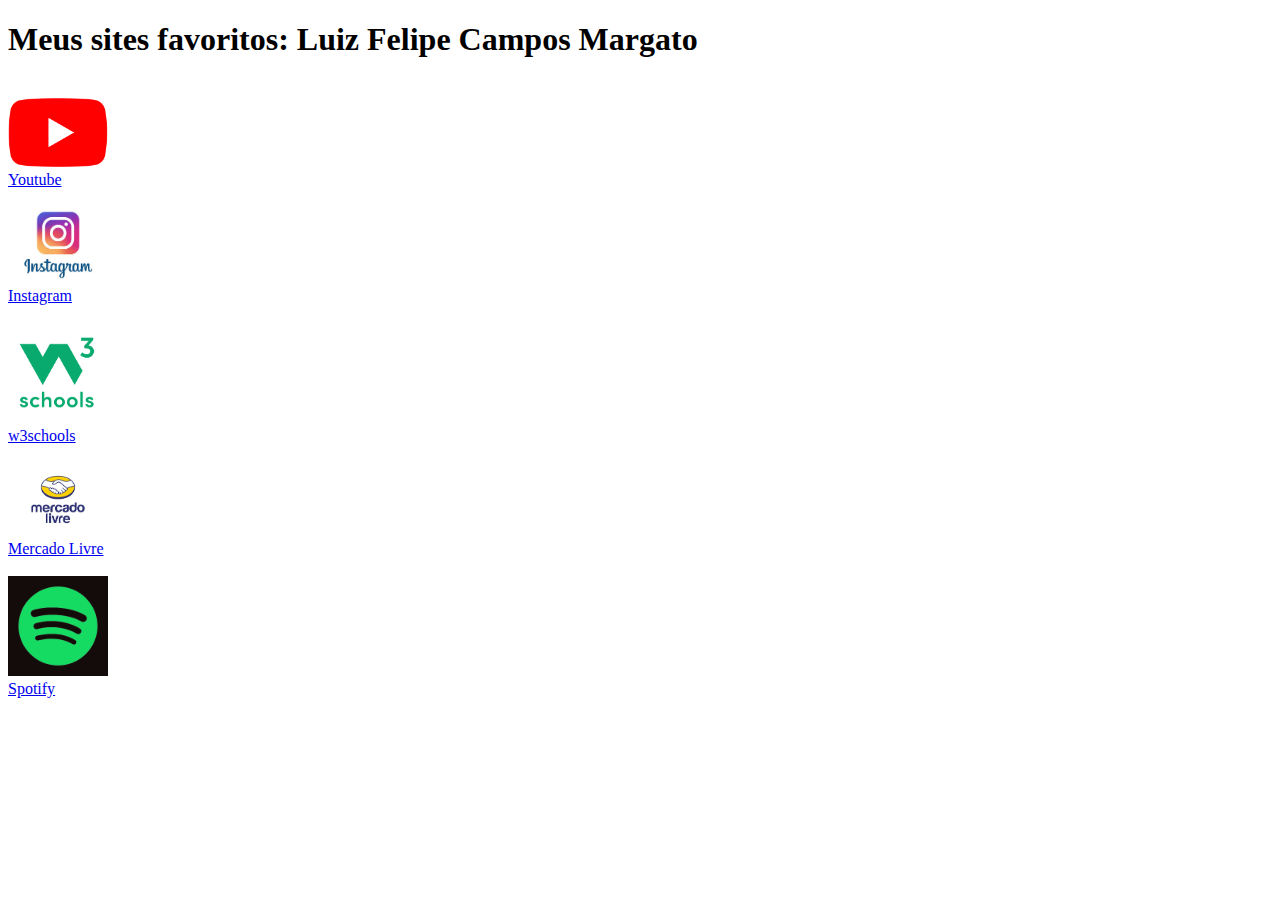
<file: HTML/ag12/index.html>
<!DOCTYPE html>
<html lang="pt-BR">
<head>
    <meta charset="UTF-8">
    <meta name="viewport" content="width=device-width, initial-scale=1.0">
    <title>Meus sites favoritos</title>
</head>
<body>
    <h1>Meus sites favoritos: Luiz Felipe Campos Margato</h1><br>

    <img src="/HTML/ag12/youtubelogo.png" alt="Logo do Youtube" width="100" ><br>
    <a href="https://www.youtube.com">Youtube</a><br><br>

    <img src="/HTML/ag12/Instagram.jpeg" alt="Logo Instagram" width="100"><br>
    <a href="https://www.instagram.com">Instagram</a><br><br>

    <img src="/HTML/ag12/w3schools.png" alt="Logo w3schools" width="100"><br>
    <a href="https://www.w3schools.com/">w3schools</a><br><br>

    <img src="/HTML/ag12/mercadoLivre.png" alt="Logo mercadoLivre" width="100"><br>
    <a href="https://www.mercadolivre.com.br/">Mercado Livre</a><br><br>

    <img src="/HTML/ag12/Spotify.png" alt="Logo Spotify" width="100"><br>
    <a href="https://open.spotify.com/intl-pt/">Spotify</a><br><br>
    
</body>
</html>
</file>
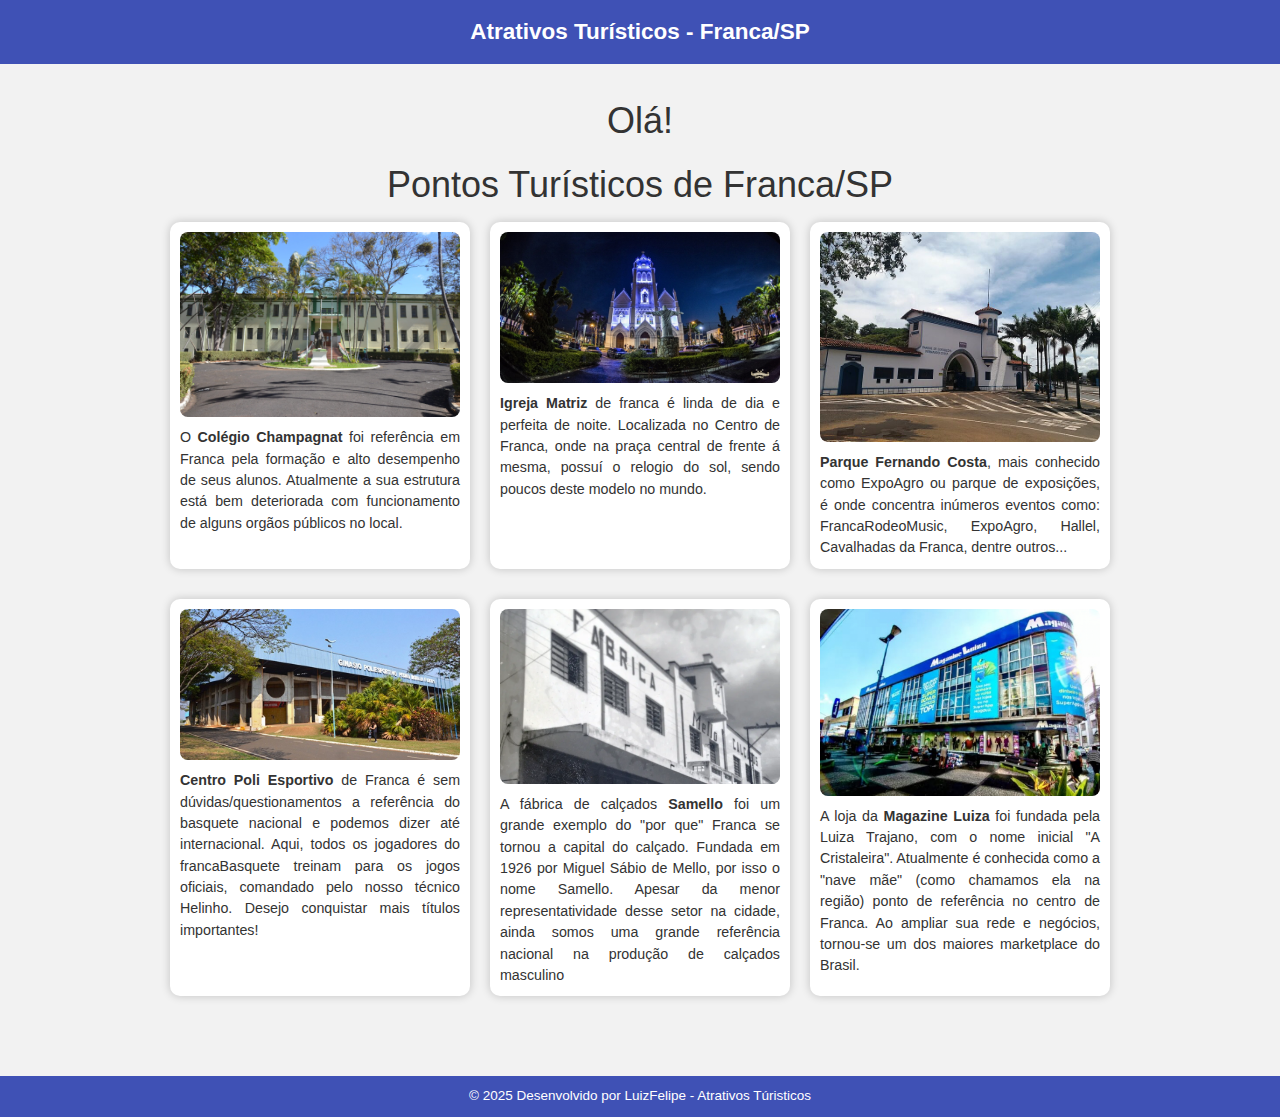
<file: HTML/LuizFelipe_Ag14_DS_I/index.html>
<!DOCTYPE html>
<html lang="pt-BR">
<head>
    <meta charset="UTF-8">
    <meta name="viewport" content="width=device-width, initial-scale=1.0">
    <title>Atrativos Turísticos - Franca/SP</title>
    <link rel="stylesheet" href="http://www.w3schools.com/w3css/4/w3.css">
    <link rel="icon" type="image/jpg" href="francaIconSite.jpg">
    <link rel="stylesheet" href="style.css">
</head>
<body>
    <header>
        <p>Atrativos Turísticos - Franca/SP</p>
    </header>


    <main>
        <div class="w3-conteiner">
            <div class="w3-spin w3-center">
                <h1>Olá!</h1>
            </div>
            <h1 class="w3-center w3-animate-bottom">Pontos Turísticos de Franca/SP</h1>
        </div>


        <section class="Column1">
            <div class="champagnat">
                <img src="imgs/Colegio-Champagnat.jpg" alt="imagem do Colégio champagnat">
                <p>O <strong>Colégio Champagnat</strong> foi referência em Franca pela formação e alto desempenho de seus alunos. Atualmente a sua estrutura está bem deteriorada com funcionamento de alguns orgãos públicos no local.</p>
            </div>
            <div class="matriz">
                <img src="imgs/MatrizFranca.jpg" alt="Igreja Matriz de Franca">
                <p><strong>Igreja Matriz</strong> de franca é linda de dia e perfeita de noite. Localizada no Centro de Franca, onde na praça central de frente á mesma, possuí o relogio do sol, sendo poucos deste modelo no mundo.</p>
            </div>
            <div class="parquefernandocosta">
                <img src="imgs/ParqueFernandoCosta.jpg" alt="Parque Fernando Costa / ExpoAgro">
                <p><strong>Parque Fernando Costa</strong>, mais conhecido como ExpoAgro ou parque de exposições, é onde concentra inúmeros eventos como: FrancaRodeoMusic, ExpoAgro, Hallel, Cavalhadas da Franca, dentre outros...</p>
            </div>
        </section>

        <section class="Column2">
            <div class="poli">
                <img src="imgs/PoliFranca.jpg" alt="PoliEsportivo Franca">
                <p><strong>Centro Poli Esportivo</strong> de Franca é sem dúvidas/questionamentos a referência do basquete nacional e podemos dizer até internacional. Aqui, todos os jogadores do francaBasquete treinam para os jogos oficiais, comandado pelo nosso técnico Helinho. Desejo conquistar mais títulos importantes!</p>
            </div>
            <div class="samello">
                <img src="imgs/SamelloAntiga.webp" alt="Antiga Fábrica de calçados Samello">
                <p>A fábrica de calçados <strong>Samello</strong> foi um grande exemplo do "por que" Franca se tornou a capital do calçado. Fundada em 1926 por Miguel Sábio de Mello, por isso o nome Samello. Apesar da menor representatividade desse setor na cidade, ainda somos uma grande referência nacional na produção de calçados masculino</p>
            </div>
            <div class="magalu">
                <img src="imgs/magulu.jpg" alt="Magalu Centro de Franca">
                <p>A loja da <strong>Magazine Luiza</strong> foi fundada pela Luiza Trajano, com o nome inicial "A Cristaleira". Atualmente é conhecida como a "nave mãe" (como chamamos ela na região) ponto de referência no centro de Franca. Ao ampliar sua rede e negócios, tornou-se um dos maiores marketplace do Brasil.</p>
            </div>
        </section>
    </main>


    <footer>
        &copy; 2025 Desenvolvido por LuizFelipe - Atrativos Túristicos
    </footer>
</body>
</html>
</file>
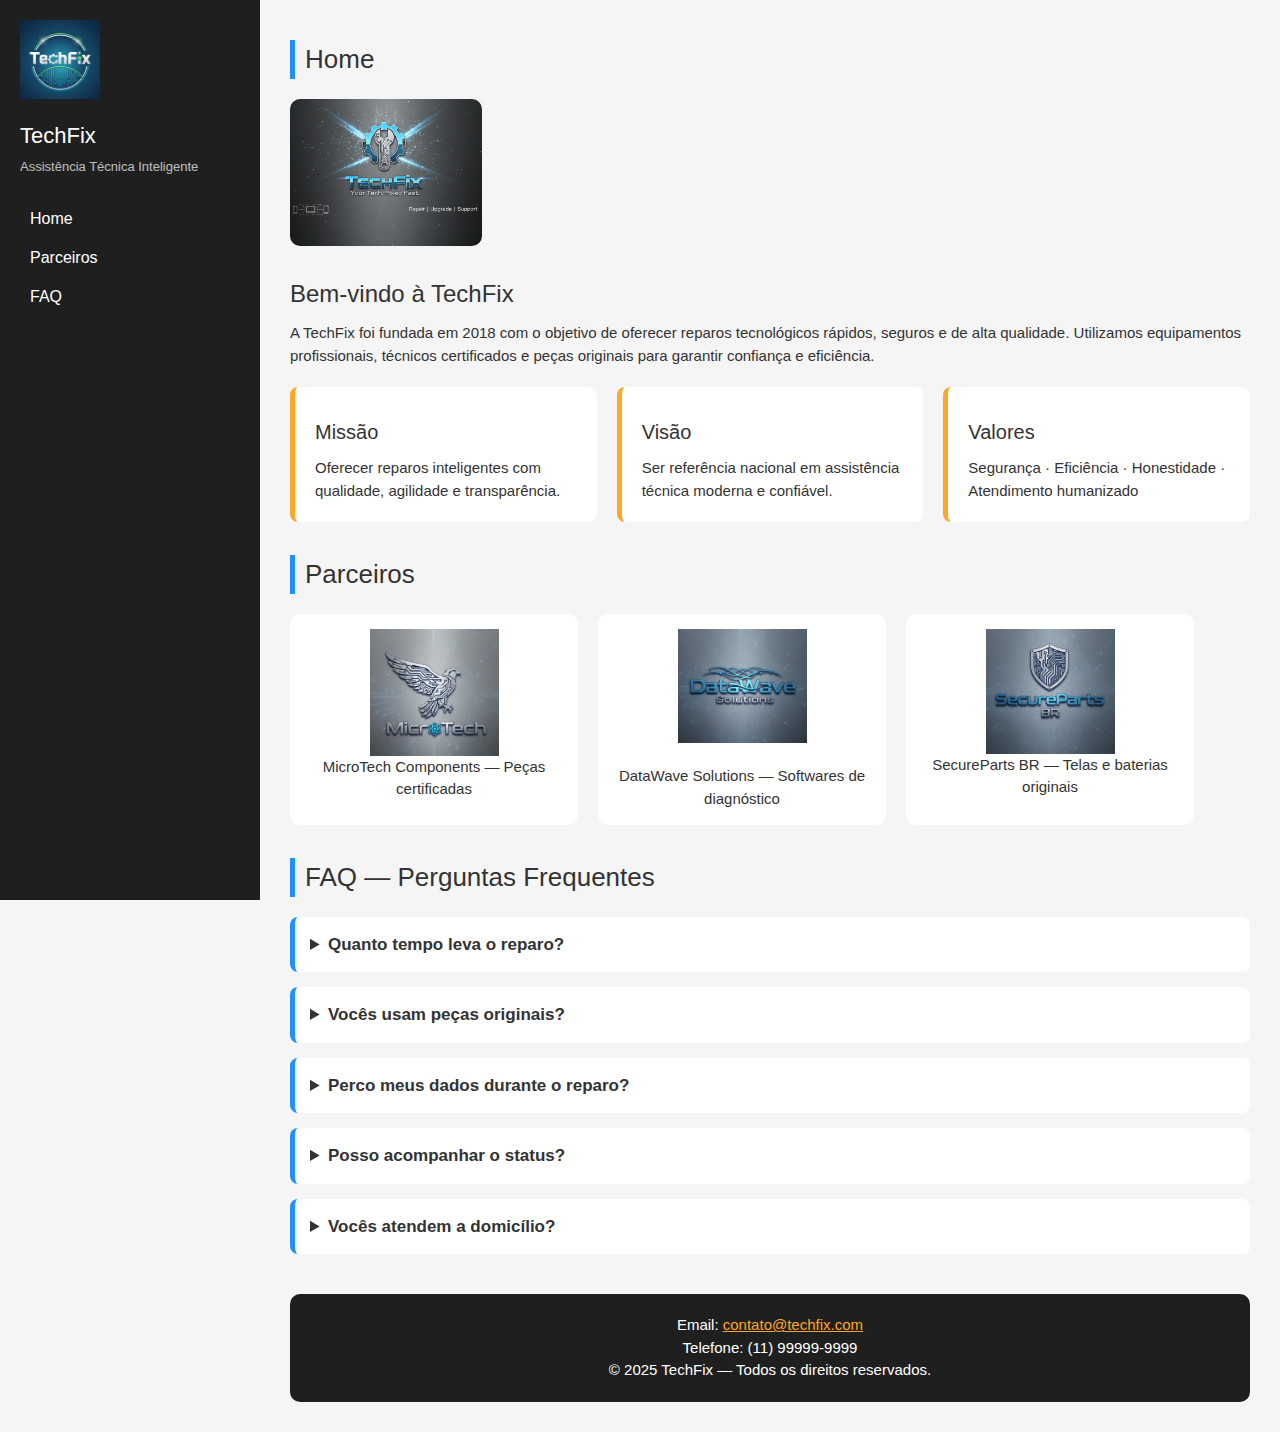
<file: HTML/TechFix - LuizF_Ag15_DS_I/index.html>
<!DOCTYPE html>
<html lang="pt-BR">
  <head>
    <meta charset="UTF-8" />
    <meta name="viewport" content="width=device-width, initial-scale=1.0" />
    <link rel="stylesheet" href="https://www.w3schools.com/w3css/4/w3.css" />
    <title>TechFix - Assistência Técnica Inteligente</title>
    <link rel="icon" type="image/png" href="IMG/logomarca.png" />
    <link rel="stylesheet" href="css/style.css" />
  </head>
  <body>
    <aside class="sidebar">
      <div class="logo-area">
        <img src="IMG/logomarca.png" alt="Logo TechFix" />
        <h1>TechFix</h1>
        <p class="slogan">Assistência Técnica Inteligente</p>
      </div>

      <nav class="menu">
        <a href="#home"><i class="fa-solid fa-house"></i> Home</a>
        <a href="#parceiros"><i class="fa-solid fa-handshake"></i> Parceiros</a>
        <a href="#faq"><i class="fa-solid fa-circle-question"></i> FAQ</a>
      </nav>

      <div class="social">
        <a href="#"><i class="fa-brands fa-instagram"></i></a>
        <a href="#"><i class="fa-brands fa-facebook"></i></a>
        <a href="#"><i class="fa-brands fa-linkedin"></i></a>
      </div>
    </aside>
    <main>
      <section id="home" class="secao">
        <header class="secao-header">
          <h2>Home</h2>
        </header>

        <div class="banner">
          <img src="IMG/BannerTechFix.png" alt="TechFix Banner" />
        </div>

        <h3>Bem-vindo à TechFix</h3>
        <p>
          A TechFix foi fundada em 2018 com o objetivo de oferecer reparos
          tecnológicos rápidos, seguros e de alta qualidade. Utilizamos
          equipamentos profissionais, técnicos certificados e peças originais
          para garantir confiança e eficiência.
        </p>

        <div class="info-cards">
          <div class="card">
            <h4>Missão</h4>
            <p>
              Oferecer reparos inteligentes com qualidade, agilidade e
              transparência.
            </p>
          </div>

          <div class="card">
            <h4>Visão</h4>
            <p>
              Ser referência nacional em assistência técnica moderna e
              confiável.
            </p>
          </div>

          <div class="card">
            <h4>Valores</h4>
            <p>Segurança · Eficiência · Honestidade · Atendimento humanizado</p>
          </div>
        </div>
      </section>

      <section id="parceiros" class="secao"><br>
        <header class="secao-header">
          <h2>Parceiros</h2>
        </header>

        <div class="parceiros-grid">
          <div class="parceiro">
            <img src="IMG/MicroTech.png" alt="Parceiro 1" />
            <p>MicroTech Components — Peças certificadas</p>
          </div>

          <div class="parceiro">
            <img src="IMG/DataWave_Solutions.png" alt="Parceiro 2" /><br>
            <p>DataWave Solutions — Softwares de diagnóstico</p>
          </div>

          <div class="parceiro">
            <img src="IMG/SecureParts.png" alt="Parceiro 3" />
            <p>SecureParts BR — Telas e baterias originais</p>
          </div>
        </div>
      </section><br>

      <section id="faq" class="secao">
        <header class="secao-header">
          <h2>FAQ — Perguntas Frequentes</h2>
        </header>

        <div class="faq-lista">
          <details>
            <summary>Quanto tempo leva o reparo?</summary>
            <p>
              Troca de bateria leva de 20 a 40 minutos. Outros serviços dependem
              do diagnóstico.
            </p>
          </details>

          <details>
            <summary>Vocês usam peças originais?</summary>
            <p>Sim! Todas as peças são certificadas e possuem garantia.</p>
          </details>

          <details>
            <summary>Perco meus dados durante o reparo?</summary>
            <p>
              Não. Temos processos rigorosos de segurança, mas recomendamos
              backup.
            </p>
          </details>

          <details>
            <summary>Posso acompanhar o status?</summary>
            <p>Sim! Você acompanha o reparo pelo painel digital da TechFix.</p>
          </details>

          <details>
            <summary>Vocês atendem a domicílio?</summary>
            <p>Sim, mediante agendamento prévio.</p>
          </details>
        </div>
      </section>

      <footer>
        <p>
          Email: <a href="mailto:contato@techfix.com">contato@techfix.com</a>
        </p>
        <p>Telefone: (11) 99999-9999</p>
        <div class="social-footer">
          <a href="#"><i class="fa-brands fa-instagram"></i></a>
          <a href="#"><i class="fa-brands fa-facebook"></i></a>
        </div>
        <p>© 2025 TechFix — Todos os direitos reservados.</p>
      </footer>
    </main>
  </body>
</html>
</file>
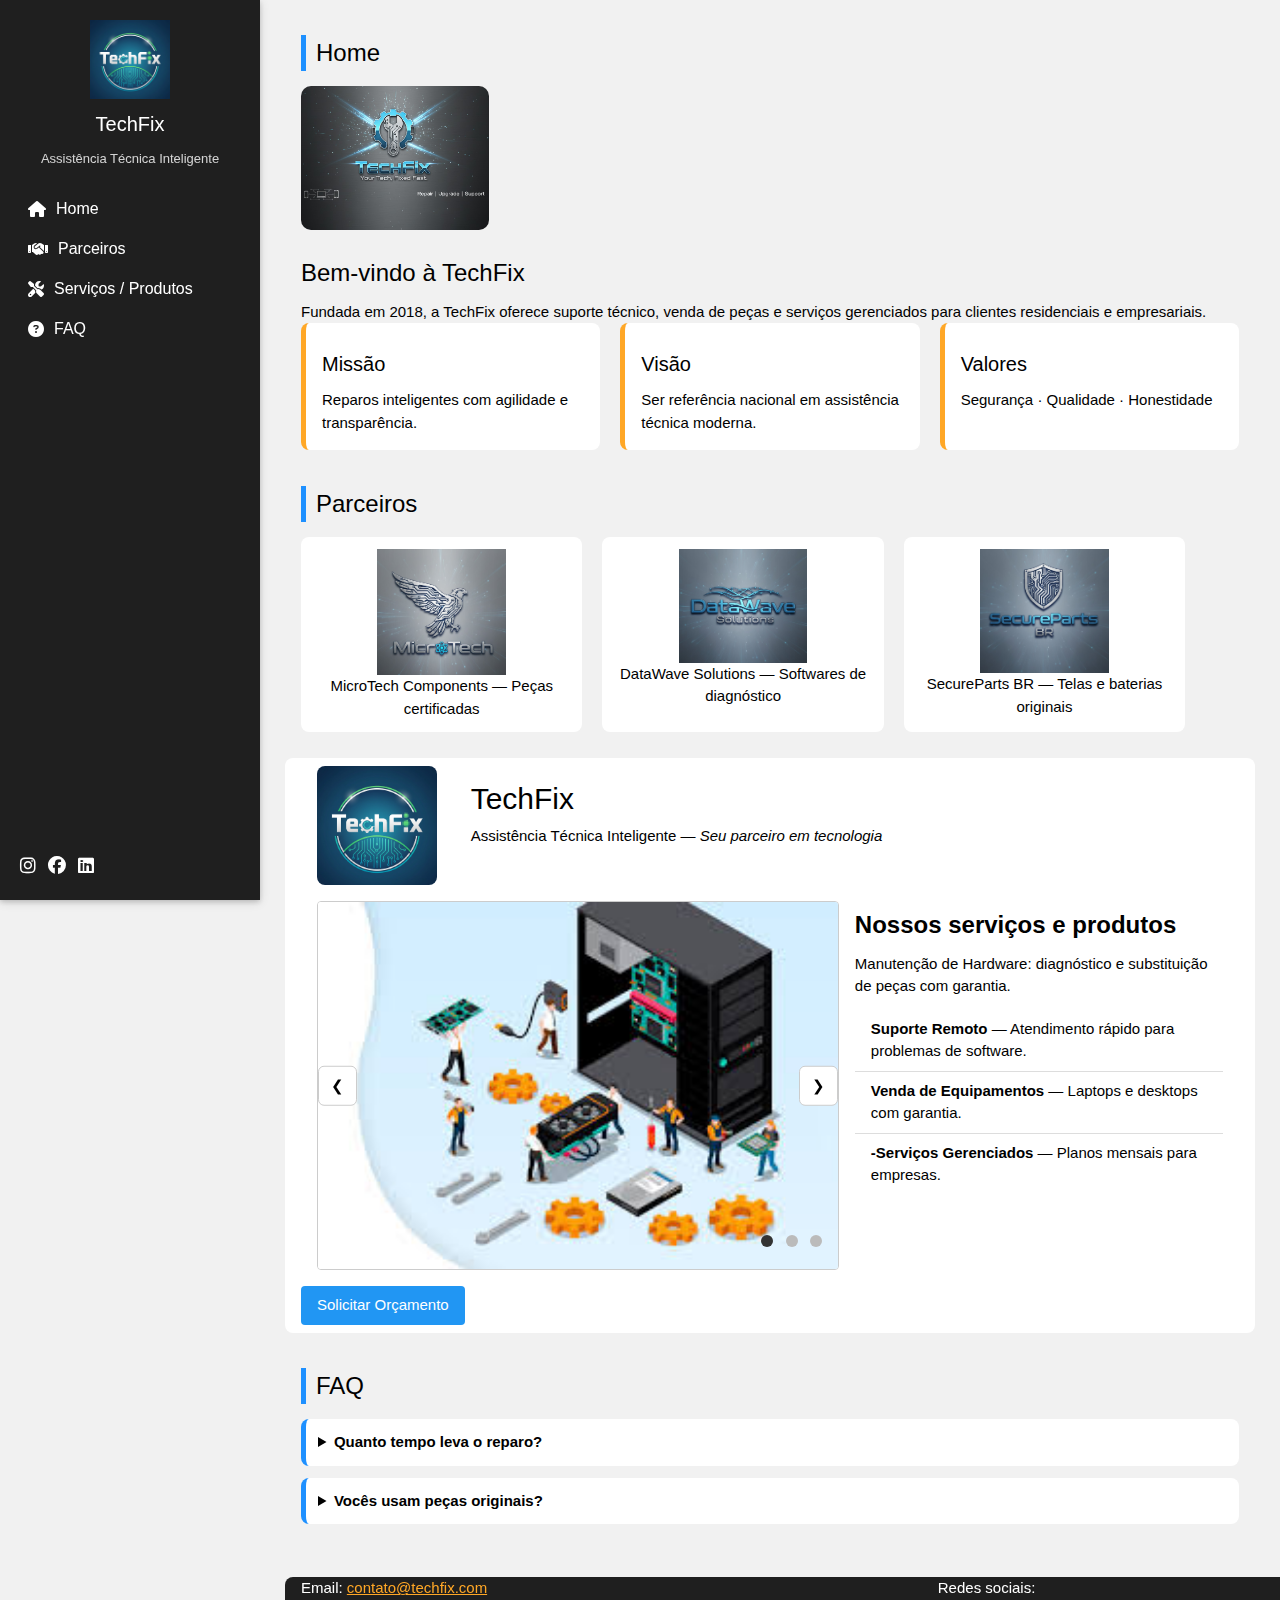
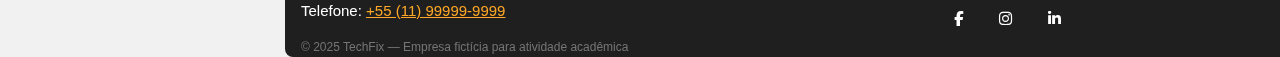
<file: HTML/TechFix - LuizF_Ag16_DS_I/index.html>
<!DOCTYPE html>
<html lang="pt-BR">
  <head>
    <meta charset="utf-8" />
    <meta name="viewport" content="width=device-width,initial-scale=1" />
    <title>TechFix - Assistência Técnica Inteligente</title>
    <link rel="stylesheet" href="https://www.w3schools.com/w3css/4/w3.css" />
    <link
      rel="stylesheet"
      href="https://cdnjs.cloudflare.com/ajax/libs/font-awesome/6.5.2/css/all.min.css"
    />
    <link rel="stylesheet" href="css/styles.css" />
  </head>
  <body class="w3-light-grey">
    <!-- ========================= SIDEBAR ========================= -->
    <aside class="sidebar w3-card-2">
      <div class="logo-area">
        <img src="IMG/logomarca.png" alt="Logo TechFix" />
        <h1>TechFix</h1>
        <p class="slogan">Assistência Técnica Inteligente</p>
      </div>

      <nav class="menu">
          <a href="#home"><i class="fa-solid fa-house"></i> Home</a>
          <a href="#parceiros"><i class="fa-solid fa-handshake"></i> Parceiros</a>
          <a href="#servicos"><i class="fa-solid fa-tools"></i> Serviços / Produtos</a>
        <a href="#faq"><i class="fa-solid fa-circle-question"></i> FAQ</a>
      </nav>

      <div class="social">
        <a href="#" aria-label="Instagram"
          ><i class="fa-brands fa-instagram"></i
        ></a>
        <a href="#" aria-label="Facebook"
          ><i class="fa-brands fa-facebook"></i
        ></a>
        <a href="#" aria-label="LinkedIn"
          ><i class="fa-brands fa-linkedin"></i
        ></a>
      </div>
    </aside>

    <!-- ========================= MAIN ========================= -->
    <main>
      <!-- HOME -->
      <section id="home" class="secao w3-container">
        <header class="secao-header">
          <h2>Home</h2>
        </header>

        <div class="banner">
          <img src="IMG/BannerTechFix.png" alt="Banner TechFix" />
        </div>

        <h3>Bem-vindo à TechFix</h3>
        <p>
          Fundada em 2018, a TechFix oferece suporte técnico, venda de peças e
          serviços gerenciados para clientes residenciais e empresariais.
        </p>

        <div class="info-cards">
          <div class="card">
            <h4>Missão</h4>
            <p>Reparos inteligentes com agilidade e transparência.</p>
          </div>

          <div class="card">
            <h4>Visão</h4>
            <p>Ser referência nacional em assistência técnica moderna.</p>
          </div>

          <div class="card">
            <h4>Valores</h4>
            <p>Segurança · Qualidade · Honestidade</p>
          </div>
        </div>
      </section>

      <!-- PARCEIROS -->
      <section id="parceiros" class="secao w3-container w3-margin-top">
        <header class="secao-header"><h2>Parceiros</h2></header>

        <div class="parceiros-grid">
          <div class="parceiro">
            <img src="IMG/MicroTech.png" alt="MicroTech" />
            <p>MicroTech Components — Peças certificadas</p>
          </div>

          <div class="parceiro">
            <img src="IMG/DataWave_Solutions.png" alt="DataWave" />
            <p>DataWave Solutions — Softwares de diagnóstico</p>
          </div>

          <div class="parceiro">
            <img src="IMG/SecureParts.png" alt="SecureParts" />
            <p>SecureParts BR — Telas e baterias originais</p>
          </div>
        </div>
      </section>

      <section
        id="servicos"
        class="secao w3-container w3-margin-top w3-white w3-round-large w3-padding"
      >
        <header class="w3-row-padding w3-margin-bottom">
          <div class="w3-col m2 s12">
            <img
              src="IMG/logomarca.png"
              alt="Logo TechFix"
              style="width: 100%; max-width: 120px; border-radius: 8px"
            />
          </div>
          <div class="w3-col m10 s12">
            <h2 style="margin-bottom: 4px">TechFix</h2>
            <p style="margin: 0">
              Assistência Técnica Inteligente —
              <em>Seu parceiro em tecnologia</em>
            </p>
          </div>
        </header>

        <div class="w3-row-padding">
          <div class="w3-col m7 s12">
            <div
              class="w3-display-container w3-border w3-round-medium slideshow-container"
              aria-label="Slideshow de serviços"
            >
              <img
                class="mySlides w3-animate-opacity"
                src="IMG/ManutencaoHardware.jpeg"
                style="width: 100%; display: none"
                alt="Manutenção de Hardware"
              />
              <img
                class="mySlides w3-animate-opacity"
                src="IMG/VendaEquipamentos.jpg"
                style="width: 100%; display: none"
                alt="Venda de Equipamentos"
              />
              <img
                class="mySlides w3-animate-opacity"
                src="IMG/ServicosGerenciados.jpeg"
                style="width: 100%; display: none; margin-left: 19px"
                alt="Serviços Gerenciados"
              />

              <button
                class="w3-button w3-white sl-btn w3-display-left"
                onclick="plusSlides(-1)"
                aria-label="Anterior"
              >
                ❮
              </button>
              <button
                class="w3-button w3-white sl-btn w3-display-right"
                onclick="plusSlides(1)"
                aria-label="Próximo"
              >
                ❯
              </button>

              <!-- dots -->
              <div
                style="
                  text-align: center;
                  position: absolute;
                  right: 12px;
                  bottom: 12px;
                "
              >
                <span class="dot" onclick="currentSlide(1)"></span>
                <span class="dot" onclick="currentSlide(2)"></span>
                <span class="dot" onclick="currentSlide(3)"></span>
              </div>
            </div>
          </div>

          <!-- Descrição (coluna direita) -->
          <div class="w3-col m5 s12">
            <h3 class="slide-title">Nossos serviços e produtos</h3>
            <p id="slideDesc" class="slide-desc">
              <strong>Manutenção de Hardware:</strong> Diagnóstico completo e
              substituição de peças com garantia.
            </p>

            <ul class="w3-ul">
              <li>
                <strong>Suporte Remoto</strong> — Atendimento rápido para
                problemas de software.
              </li>
              <li>
                <strong>Venda de Equipamentos</strong> — Laptops e desktops com
                garantia.
              </li>
              <li>
                <strong>-Serviços Gerenciados</strong> — Planos mensais para
                empresas.
              </li>
            </ul>
          </div>
        </div>

        <div class="w3-margin-top">
          <a href="#contato" class="w3-button w3-blue w3-round"
            >Solicitar Orçamento</a
          >
        </div>
      </section>

      <!-- FAQ -->
      <section id="faq" class="secao w3-container w3-margin-top">
        <header class="secao-header"><h2>FAQ</h2></header>

        <div class="faq-lista">
          <details>
            <summary>Quanto tempo leva o reparo?</summary>
            <p>Depende do serviço. Troca de bateria: 20–40 minutos.</p>
          </details>
          <details>
            <summary>Vocês usam peças originais?</summary>
            <p>Sim, peças certificadas.</p>
          </details>
        </div>
      </section>

      <!-- Footer -->
      <footer id="contato" class="w3-container w3-margin-top">
        <div class="w3-row">
          <div class="w3-col m6 s12">
            <p>
              Email:
              <a href="mailto:contato@techfix.com">contato@techfix.com</a>
            </p>
            <p>
              Telefone: <a href="tel:+5511999999999">+55 (11) 99999-9999</a>
            </p>
          </div>
          <div class="w3-col m6 s12">
            <p>Redes sociais:</p>
            <a href="#" class="w3-button w3-round"
              ><i class="fab fa-facebook-f"></i
            ></a>
            <a href="#" class="w3-button w3-round"
              ><i class="fab fa-instagram"></i
            ></a>
            <a href="#" class="w3-button w3-round"
              ><i class="fab fa-linkedin-in"></i
            ></a>
          </div>
        </div>

        <p class="w3-small w3-text-gray">
          © 2025 TechFix — Empresa fictícia para atividade acadêmica
        </p>
      </footer>
    </main>

    <script src="index.js"></script>
  </body>
</html>
</file>
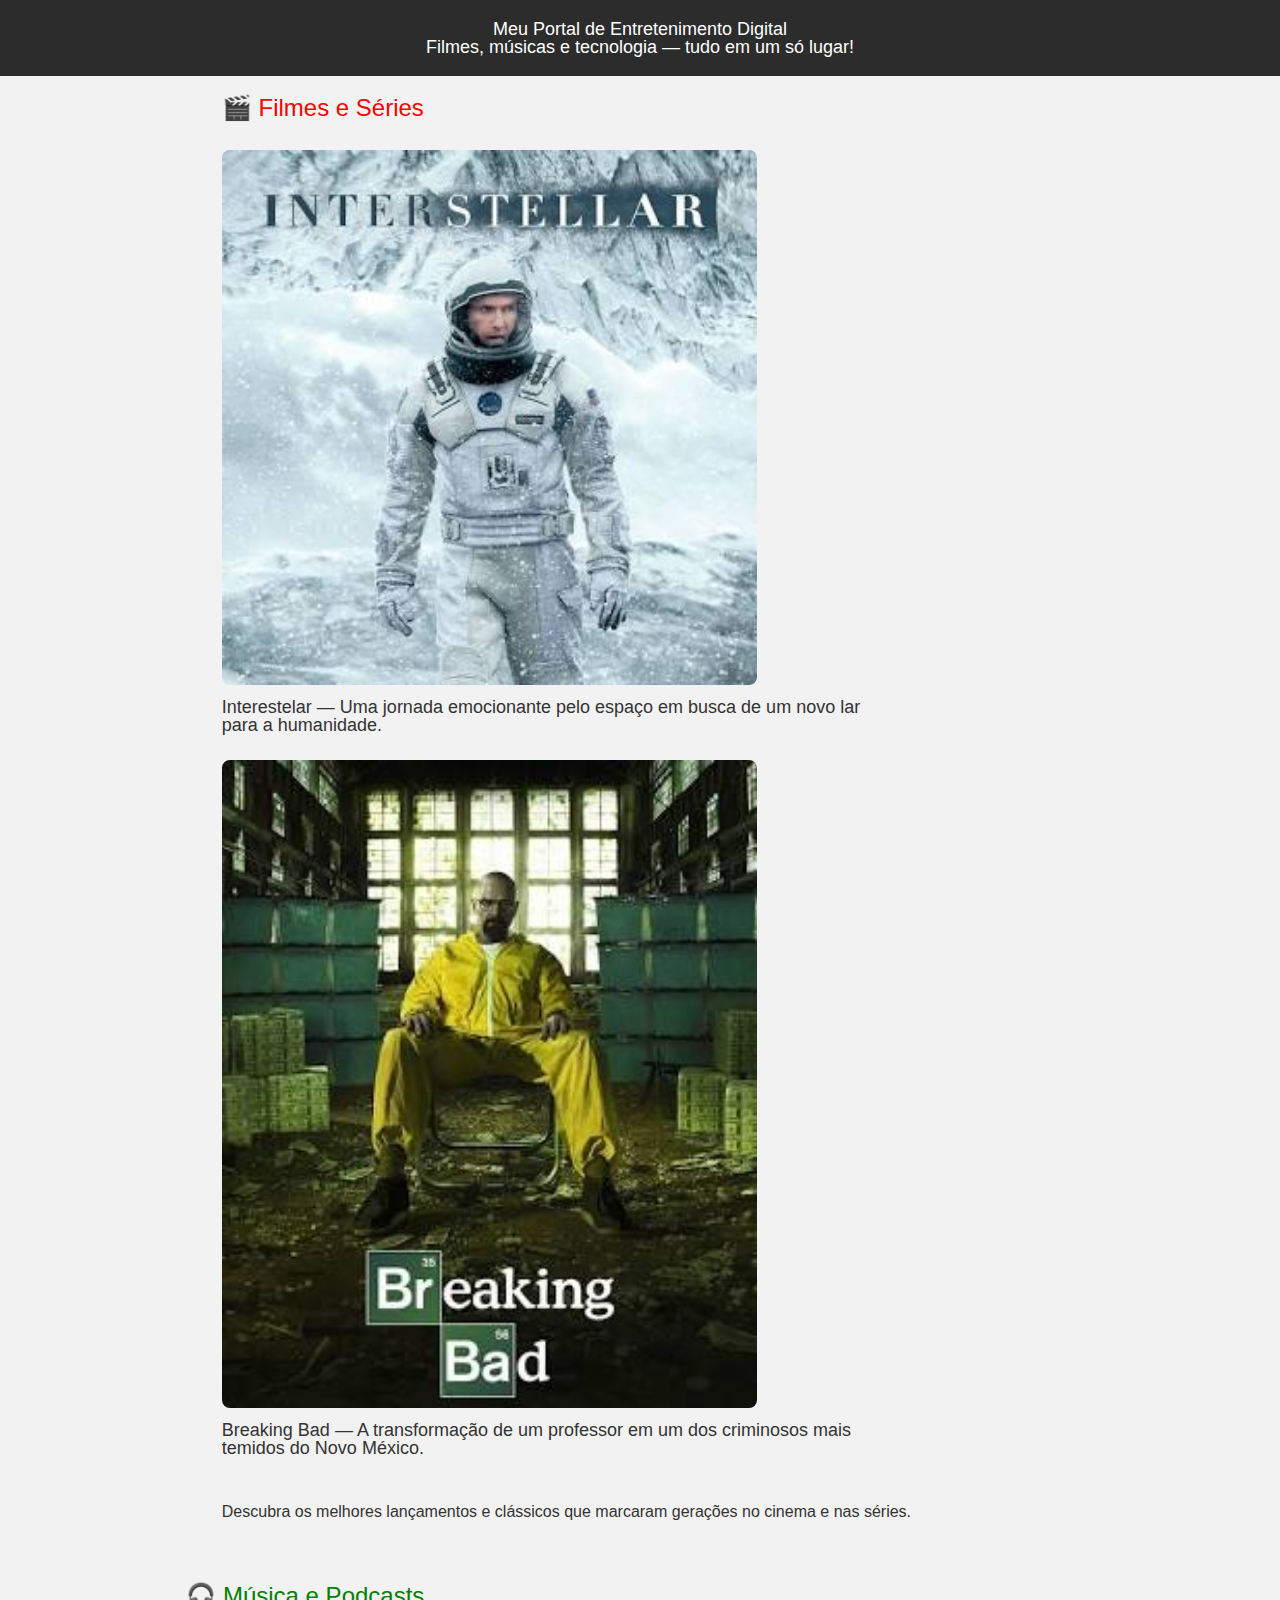
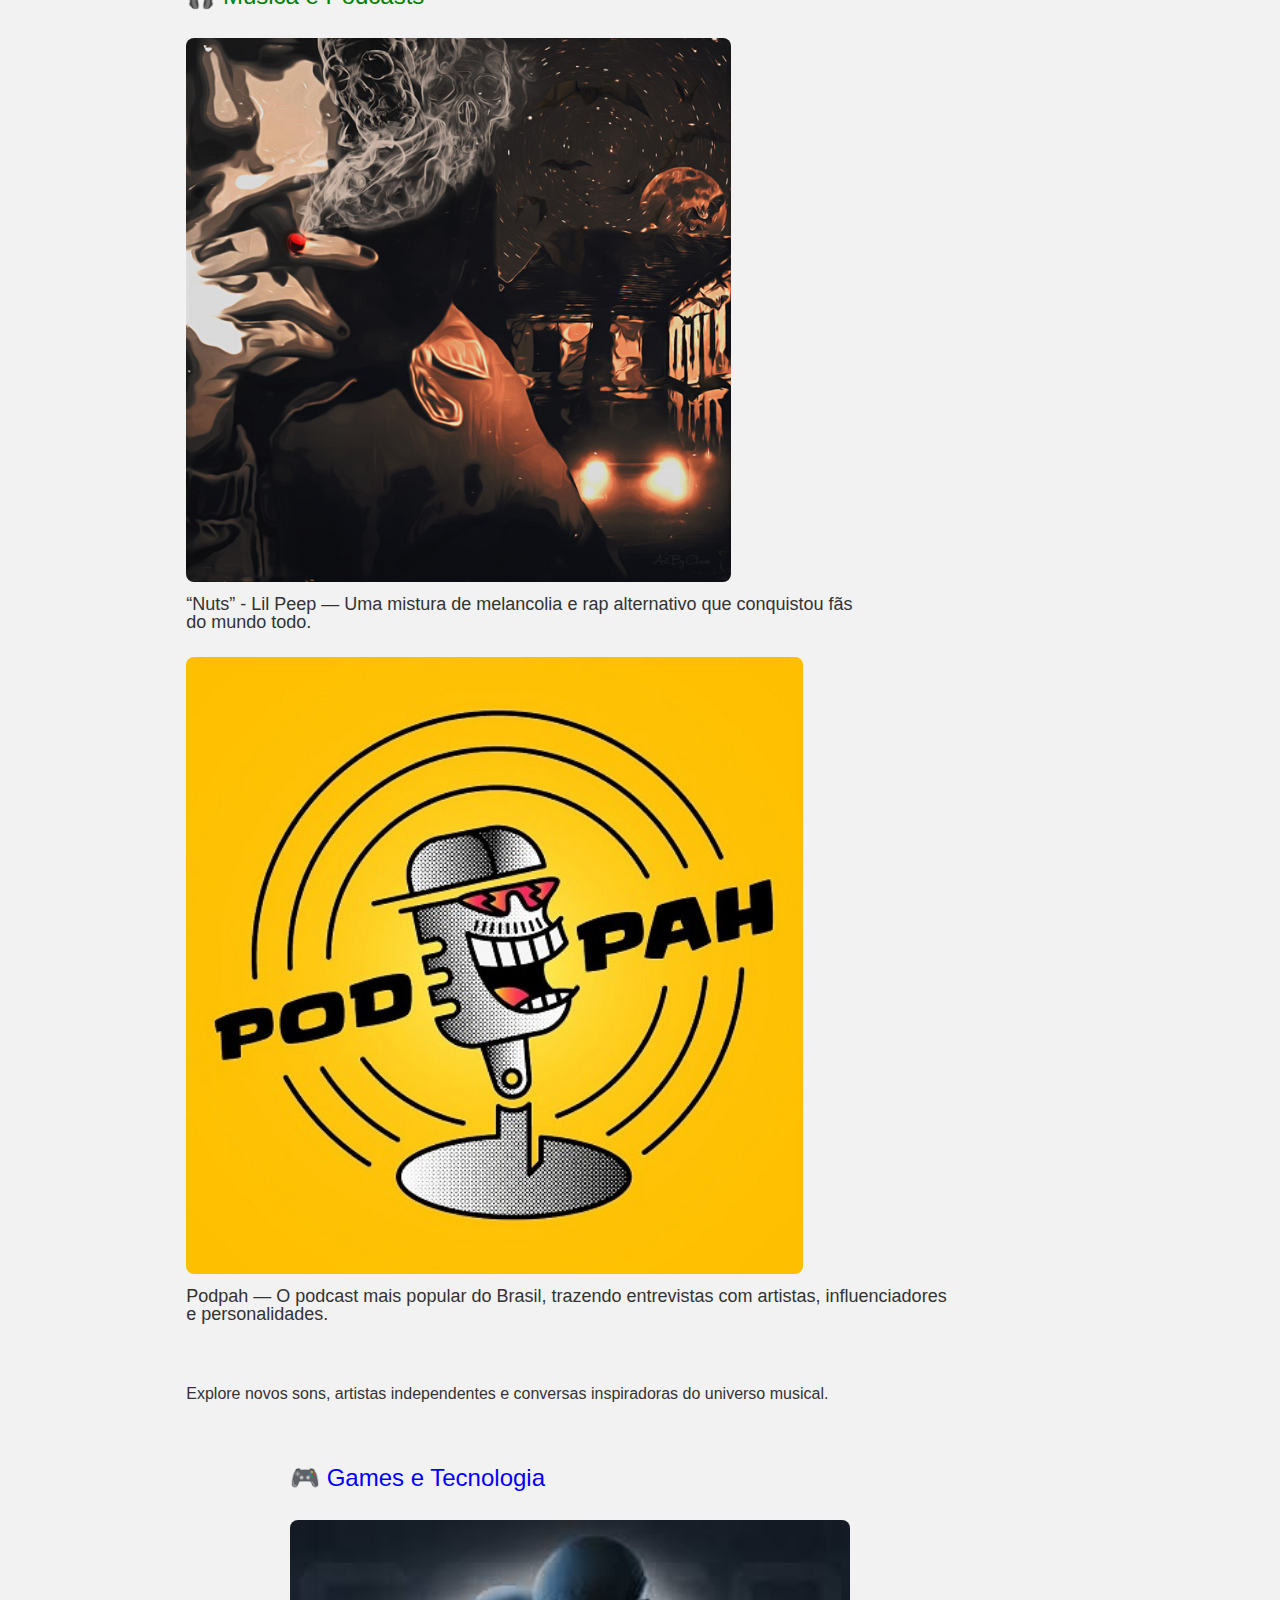
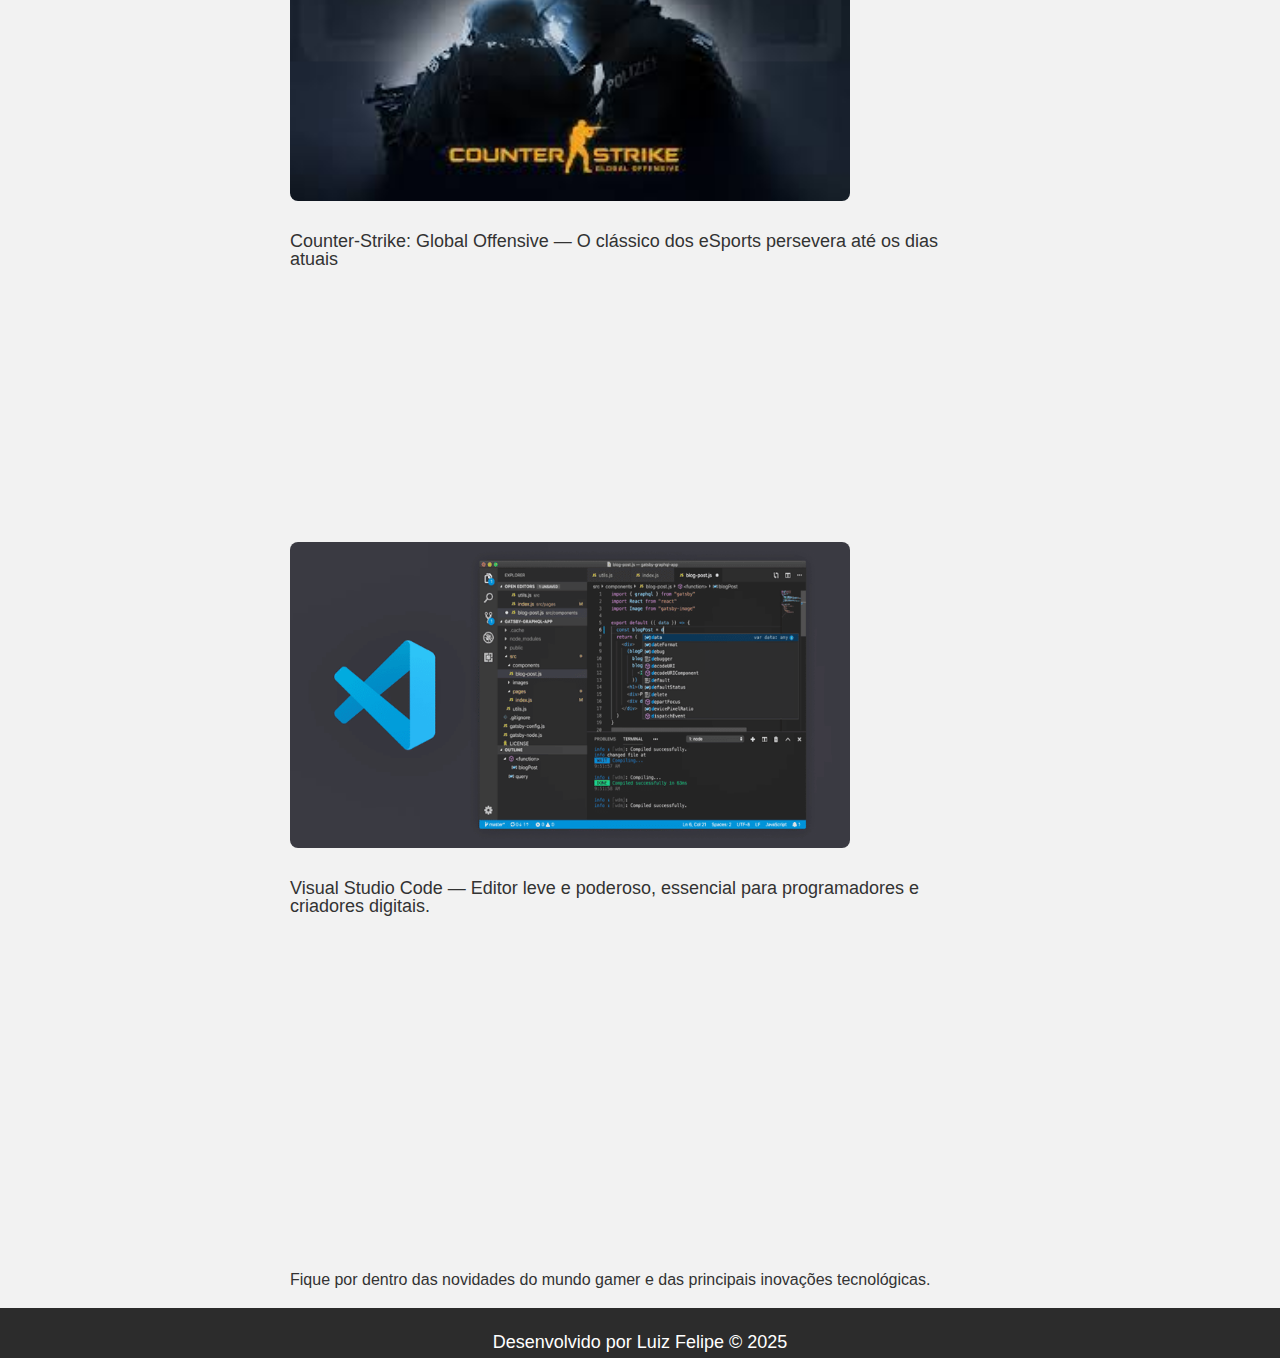
<file: HTML/LuizFelipe_Ag13_DS_I/portal.html>
<!DOCTYPE html>
<html lang="pt-BR">
<head>
    <meta charset="UTF-8">
    <meta name="viewport" content="width=device-width, initial-scale=1.0">
    <title>Meu Portal de Entretenimento Digital</title>

    <!-- RESET (antes do estilo principal) -->
    <link rel="stylesheet" href="reset.css">

    <!-- EXTERNO -->
    <link rel="stylesheet" href="estilo.css">
</head>

<body>
    <header>
        <h1>Meu Portal de Entretenimento Digital</h1>
        <strong>Filmes, músicas e tecnologia — tudo em um só lugar!</strong>
   </header>

    
    <!-- INTERNO -->
    <style>
        /* Estilo interno apenas para o cabeçalho */
        header {
            text-align: center;
            background-color: #2c2c2c;
            color: white;
            padding: 20px;
            font-size: large;
        }
    </style>

    <!-- Container principal com as 3 seções lado a lado -->
    <main>
        <!-- FILMES & SÉRIES -->
        <section class="secaofilmeserie">
            <h2 id="h2film">🎬 Filmes e Séries</h2>
            <div class="interestelar">
                <img src="imgs/Interestelar.jpeg" alt="Filme Interestelar" class="img-media">
                <p><strong>Interestelar</strong> — Uma jornada emocionante pelo espaço em busca de um novo lar para a humanidade.</p>
            </div><br>
            <div class="breakingbad">
                <img src="imgs/Breakingbad.jpeg" alt="Série Breaking Bad" class="img-media">
                <p><strong>Breaking Bad</strong> — A transformação de um professor em um dos criminosos mais temidos do Novo México.</p>
            </div><br><br>
            <p id="p-filmeserie">Descubra os melhores lançamentos e clássicos que marcaram gerações no cinema e nas séries.</p><br><br><br><br>
        </section>

        <!-- MÚSICAS & PODCASTS -->
        <section class="secaomusicapodcast">
            <h2 id="h2music">🎧 Música e Podcasts</h2>
            <div class="nuts">
                <img src="imgs/Nuts-Lilpeep.jpeg" alt="Música Nuts - Lil Peep" class="img-media">
                <p><strong>“Nuts” - Lil Peep</strong> — Uma mistura de melancolia e rap alternativo que conquistou fãs do mundo todo.</p>
            </div><br>
            <div class="podpah-podcast">
                <img src="imgs/podpah-podcast.jpg" alt="Podcast Podpah" class="img-media">
                <p><strong>Podpah</strong> — O podcast mais popular do Brasil, trazendo entrevistas com artistas, influenciadores e personalidades.</p>
            </div><br><br><br>
            <p id="p-musicpodcast">Explore novos sons, artistas independentes e conversas inspiradoras do universo musical.</p><br><br><br><br>
        </section>

        <!-- GAMES & TECNOLOGIA -->
        <section class="secaogamestecnologia">
            <h2 id="h2game">🎮 Games e Tecnologia</h2>
            <div class="games">
                <img src="imgs/CS.jpeg" alt="Game Counter-Strike" class="img-media"><br><br>
                <p><strong>Counter-Strike: Global Offensive</strong> — O clássico dos eSports persevera até os dias atuais</p>
            </div><br><br>
            <div class="tecnologia">
                <img src="imgs/VScode ,,-).webp" alt="Tecnologia VS Code" class="img-media"><br><br>
                <p><strong>Visual Studio Code</strong> — Editor leve e poderoso, essencial para programadores e criadores digitais.</p>
            </div><br><br>
            <p id="p-gametec">Fique por dentro das novidades do mundo gamer e das principais inovações tecnológicas.</p>
        </section>

    </main>

    <!-- CSS Inline - ate que não é tão ruim :) -->
    <footer style="text-align:center; color:white; background-color: #2c2c2c; height: 50px; padding-top: 25px; font-size: large;">
        <p>Desenvolvido por Luiz Felipe &copy; 2025</p>
    </footer>
</body>
</html>
</file>
<file: HTML/LuizFelipe_Ag14_DS_I/style.css>
/* SELETOR UNIVERSAL */
* {
    margin: 0;
    padding: 0;
    box-sizing: border-box;
}

/* BODY */
body {
    font-family: Arial, sans-serif;
    background-color: #f2f2f2;
    color: #333;
}

/* HEADER */
header {
    background-color: #3f51b5;
    color: white;
    text-align: center;
    padding: 15px 0;
    font-size: 1.5rem;
    font-weight: bold;
}

/* MAIN */
main {
    padding: 20px;
}

/* SEÇÕES EM DUAS COLUNAS */
.Column1, .Column2 {
    display: flex;
    justify-content: center;
    flex-wrap: wrap;
    gap: 20px;
    margin-bottom: 30px;
}

/* BOX DE IMAGEM */
.Column1 div, .Column2 div /* todas as divs dentro dessa Column 1*/ {
    background-color: white;
    border-radius: 10px;
    width: 300px;
    padding: 10px;
    box-shadow: 0 0 10px rgba(0,0,0,0.2);
    text-align: center;
}

/* EFEITO AO PASSAR O MOUSE */
.Column1 div:hover, .Column2 div:hover {
    transform: scale(1.03);
    box-shadow: 0 0 20px rgba(0,0,0,0.3);
    /* !!! INTERAÇÃO COM A I.A !!! */
    /* Eu pesquisei um "hover" -> passar o mouse por cima, e achei essa estilização ótima no meu contexto */
}

/* IMAGENS */
.Column1 img, .Column2 img /* todas as imagens dentro dessa Column 1*/ {
    width: 100%;
    border-radius: 8px;
    margin-bottom: 10px;
}

/* PARÁGRAFOS DAS BOXES */
.Column1 p, .Column2 p {
    font-size: 0.95rem;
    text-align: justify;
}

/* FOOTER */
footer {
    text-align: center;
    background-color: #3f51b5;
    color: white;
    padding: 10px 0;
    margin-top: 30px;
    font-size: 0.9rem;
}
</file>
<file: HTML/TechFix - LuizF_Ag15_DS_I/css/style.css>
* {
    margin: 0;
    padding: 0;
    box-sizing: border-box;
}

body {
    font-family: 'Montserrat', sans-serif;
    background: #f5f5f5;
    color: #333;
}

.sidebar {
    width: 260px;
    background: #1f1f1f;
    color: white;
    height: 100vh;
    padding: 20px;
    position: fixed;
}

.sidebar img {
    width: 80px;
    margin-bottom: 10px;
}

.sidebar h1 {
    font-size: 22px;
    margin-bottom: 5px;
}

.sidebar .slogan {
    font-size: 13px;
    opacity: .7;
}

.menu {
    margin-top: 30px;
    display: flex;
    flex-direction: column;
    gap: 15px;
}

.menu a {
    color: white;
    text-decoration: none;
    font-size: 16px;
    display: flex;
    gap: 10px;
    align-items: center;
}

.menu a:hover {
    color: #1E90FF;
}

.social {
    position: absolute;
    bottom: 20px;
    display: flex;
    gap: 15px;
}

.social a {
    color: white;
    font-size: 20px;
}

.social a:hover {
    color: #FFA726;
}

main {
    margin-left: 260px;
    padding: 30px;
}

.secao-header h2 {
    font-size: 26px;
    border-left: 5px solid #1E90FF;
    padding-left: 10px;
    margin-bottom: 20px;
}

.banner img {
    /* height: auto; */
    width: 20%;
    border-radius: 10px;
    margin-bottom: 20px;
}

.info-cards {
    display: flex;
    gap: 20px;
    margin-top: 20px;
}

.card {
    flex: 1;
    background: white;
    padding: 20px;
    border-left: 5px solid #FFA726;
    border-radius: 8px;
}

.parceiros-grid {
    display: flex;
    gap: 20px;
    flex-wrap: wrap;
}

.parceiro {
    width: 30%;
    background: white;
    border-radius: 10px;
    padding: 15px;
    text-align: center;
}

.parceiro img {
    width: calc(100% - 50%);
    display: block;
    margin: auto;
}

.faq-lista details {
    background: white;
    padding: 15px;
    border-left: 5px solid #1E90FF;
    border-radius: 8px;
    margin-bottom: 15px;
    cursor: pointer;
}

.faq-lista summary {
    font-size: 17px;
    font-weight: 600;
}

footer {
    margin-top: 40px;
    text-align: center;
    padding: 20px;
    background: #1f1f1f;
    color: white;
    border-radius: 10px;
}

footer a {
    color: #FFA726;
}
</file>
<file: HTML/TechFix - LuizF_Ag16_DS_I/css/styles.css>
/* =============================
   CONFIGURAÇÃO GERAL
============================= */
* {
  margin: 0;
  padding: 0;
  box-sizing: border-box;
}

body {
  font-family: Arial, sans-serif;
  background: #f5f5f5;
  color: #333;
}

/* =============================
   SIDEBAR LATERAL
============================= */
.sidebar {
  width: 260px;
  background: #1f1f1f;
  color: white;
  height: 100vh;
  padding: 20px;
  position: fixed;
}

.sidebar img {
  width: 80px;
  display: block;
  margin: 0 auto 10px;
}

.logo-area {
  text-align: center;
  margin-bottom: 20px;
}

.logo-area h1 {
  font-size: 20px;
}

.slogan {
  font-size: 13px;
  opacity: 0.8;
}

/* MENU DO SIDEBAR */
.menu {
  margin-top: 10px;
}

.menu a {
  color: white;
  text-decoration: none;
  font-size: 16px;
  display: flex;
  gap: 10px;
  align-items: center;
  padding: 8px;
  border-radius: 6px;
}

.menu a:hover {
  color: #1E90FF;
  background: #333;
}

/* ÍCONES SOCIAIS NA BASE DO SIDEBAR */
.social {
  position: absolute;
  bottom: 20px;
  left: 20px;
  display: flex;
  gap: 12px;
}

.social a {
  color: white;
  font-size: 18px;
}


/* =============================
   ÁREA PRINCIPAL (MAIN)
============================= */
main {
  margin-left: 260px;
  padding: 25px;
}

.secao {
  margin-bottom: 25px;
}

.secao-header h2 {
  font-size: 24px;
  border-left: 5px solid #1E90FF;
  padding-left: 10px;
  margin-bottom: 15px;
}

/* BANNER da logo TechFix */
.banner img {
  width: 20%;
  border-radius: 10px;
  margin-bottom: 15px;
}


/* =============================
   CARDS HOME
============================= */
.info-cards {
  display: flex;
  gap: 20px;
}

.card {
  flex: 1;
  background: white;
  padding: 16px;
  border-radius: 8px;
  border-left: 5px solid #FFA726;
}


/* =============================
   PARCEIROS
============================= */
.parceiros-grid {
  display: flex;
  gap: 20px;
  flex-wrap: wrap;
}

.parceiro {
  width: 30%;
  background: white;
  padding: 12px;
  text-align: center;
  border-radius: 8px;
}

.parceiro img {
  width: 50%;
}


/* =============================
   FAQ
============================= */
.faq-lista details {
  background: white;
  padding: 12px;
  border-left: 5px solid #1E90FF;
  border-radius: 8px;
  margin-bottom: 12px;
  cursor: pointer;
}

.faq-lista summary {
  font-weight: bold;
}


/* =============================
   SLIDESHOW (SERVIÇOS / PRODUTOS)
============================= */
.slideshow-container {
  position: relative;
  overflow: hidden;
}

/* cada slide */
.mySlides {
  display: none;
  width: 100%;
  max-height: 420px;
}

/* botão de navegação */
.sl-btn {
  background: white;
  border: 1px solid #ccc;
  padding: 8px 12px;
  cursor: pointer;
  border-radius: 6px;
}

/* bolinhas de navegação */
.dot {
  height: 12px;
  width: 12px;
  background: #bbb;
  border-radius: 50%;
  display: inline-block;
  margin: 4px;
}

.dot.active {
  background: #333;
}

.slide-title {
  font-weight: bold;
  margin-top: 6px;
}

.slide-desc {
  margin: 8px 0 12px;
}


/* =============================
   FOOTER
============================= */
footer {
    position: absolute;
    width: 102%;
  margin-top: 30px;
  background: #1f1f1f;
  color: white;
  border-radius: 8px;
  text-align: bottom;
}

footer a {
  color: #FFA726;
}
</file>
<file: HTML/LuizFelipe_Ag13_DS_I/estilo.css>
/* 
    ==============================
    |    ARQUIVO: estilo.css     |
    ==============================
*/



/* SELETOR UNIVERSAL */
* {
    box-sizing: border-box;
    margin: 0;
    padding: 0;
} /* SELETOR UNIVERSAL */

/* Corpo do site */
body {
    font-family: Arial, sans-serif;
    background-color: #f2f2f2;
    color: #333;
    margin: 0;
}

main {
    display: flex;
    justify-content: space-around; 
    align-items: flex-start;
    flex-wrap: wrap; 
    padding: 20px;
}

/* Imagens */
.img-media {
    width: 80%;
    border-radius: 8px;
    margin: 10px 0;
}


/* H2 DAS SECTIONS */
.secaofilmeserie #h2film{
    color: red;
    margin-bottom: 20px;
    font-size: x-large;
}
.secaomusicapodcast #h2music{
    color: green;
    margin-bottom: 20px;
    font-size: x-large;
}
.secaogamestecnologia #h2game{
    color: blue;
    margin-bottom: 20px;
    font-size: x-large;
} /* FIM H2 */



/* SECTION FILMESERIE */
.secaofilmeserie .interestelar{
    text-align: left;
    font-size: large;
    width: 80%;
}
.secaofilmeserie .breakingbad{
    text-align: left;
    font-size: large;
    width: 80%;
}
.secaofilmeserie #p-filmeserie{
    font-size: medium;
    margin-top: 15px;
    
} /* FIM SECTION FILMESERIE */



/* SECTION MUSICAPODCAST */
.secaomusicapodcast .nuts{
    text-align: left;
    font-size: large;
    width: 75%;
}

.secaomusicapodcast .podpah-podcast{
    text-align: left;
    font-size: large;
    width: 85%;
}

.secaomusicapodcast #p-musicpodcast{
    font-size: medium;
    margin-top: 15px;
} /* FIM SECTION MUSICAPODCAST */



/* SECTION GAMESTECNOLOGIA */
.secaogamestecnologia .games{
    text-align: left;
    font-size: large;
    width: 700px;
    height: 590px;
}

.secaogamestecnologia .tecnologia{
    text-align: left;
    font-size: large;
    width: 700px;
}

.secaogamestecnologia #p-gametec{
    font-size: medium;
    margin-top: 325px;
} /* FIM SECTION GAMESTECNOLOGIA */
</file>
